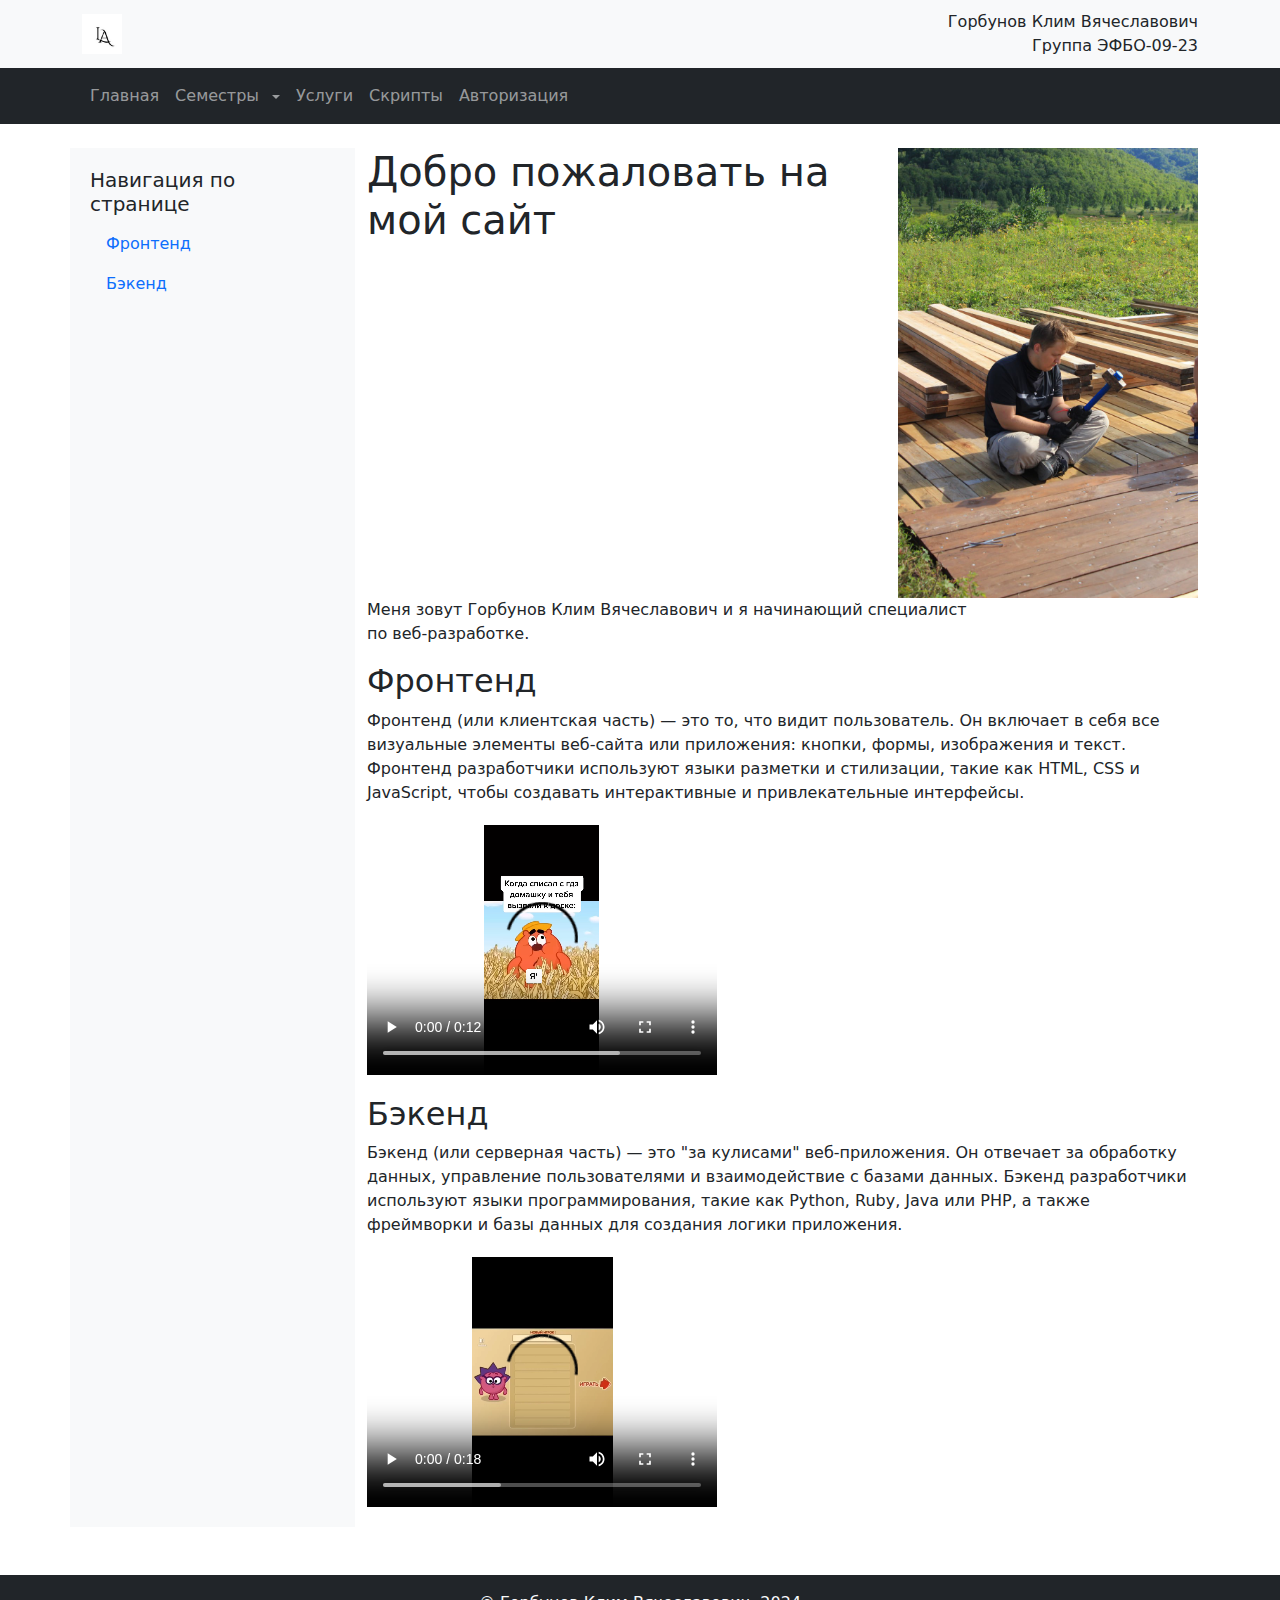
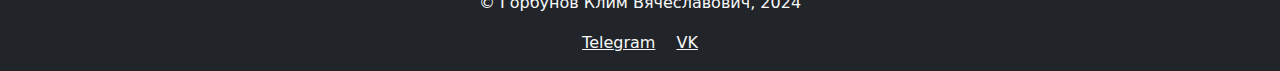
<file: index.html>
<!DOCTYPE html>
<html lang="ru">
<head>
    <meta charset="UTF-8">
    <meta name="viewport" content="width=device-width, initial-scale=1.0">
    <title>Веб-разработка</title>
    <link href="https://cdn.jsdelivr.net/npm/bootstrap@5.3.0/dist/css/bootstrap.min.css" rel="stylesheet">
    <link rel="stylesheet" href="https://cdn.jsdelivr.net/npm/bootstrap-icons@1.11.0/font/bootstrap-icons.css">
    <link rel="stylesheet" href="main.css">
</head>
<body>
    <!-- Верхняя часть с логотипом и информацией -->
    <div class="header-top">
        <div class="container">
            <div class="row align-items-center">
                <div class="col-md-6 logo-container">
                    <a href="/">
                        <img src="img/logo.png" alt="Логотип" class="logo">
                    </a>
                </div>
                <div class="col-md-6 student-info">
                    <div class="text-dark">
                        Горбунов Клим Вячеславович
                    </div>
                    <div class="student-info">
                        Группа ЭФБО-09-23
                    </div>
                </div>
            </div>
        </div>
    </div>

    <!-- Навигационная панель -->
    <nav class="navbar navbar-expand-lg navbar-dark bg-dark">
        <div class="container">
            <a class="navbar-brand d-lg-none" href="#">Меню</a>
            <button class="navbar-toggler" type="button" data-bs-toggle="collapse" data-bs-target="#navbarNav">
                <span class="navbar-toggler-icon"></span>
            </button>
            <div class="collapse navbar-collapse" id="navbarNav">
                <ul class="navbar-nav">
                    <li class="nav-item">
                        <a class="nav-link" href="index.html">Главная</a>
                    </li>
                    <li class="nav-item dropdown">
                        <a class="nav-link dropdown-toggle" href="#" role="button" data-bs-toggle="dropdown" aria-expanded="false">
                            Семестры
                        </a>
                        <ul class="dropdown-menu">
                            <li><a class="dropdown-item" href="semester1.html">Семестр 1</a></li>
                            <li><a class="dropdown-item" href="#">Семестр 2</a></li>
                        </ul>
                    </li>
                    <li class="nav-item">
                        <a class="nav-link" href="services.html">Услуги</a>
                    </li>
                    <li class="nav-item">
                        <a class="nav-link" href="programki.html">Скрипты</a>
                    </li>
                    <li class="nav-item">
                        <a class="nav-link" href="#">Авторизация</a>
                    </li>
                </ul>
            </div>
        </div>
    </nav>

    <div class="container mt-4">
        <div class="row">
            <!-- Боковая навигация -->
            <div class="col-md-3 sidebar">
                <h5>Навигация по странице</h5>
                <ul class="nav flex-column">
                    <li class="nav-item">
                        <a class="nav-link" href="#frontend">Фронтенд</a>
                    </li>
                    <li class="nav-item">
                        <a class="nav-link" href="#backend">Бэкенд</a>
                    </li>
                </ul>
            </div>

            <!-- Основной контент -->
            <div class="col-md-9">
                <div class="d-flex justify-content-between align-items-start">
                    <h1>Добро пожаловать на мой сайт</h1>
                    <img src="img/avatar.png" alt="Фото профиля" class="profile-image d-none d-md-block">
                </div>
                
                <p class="col-md-9">Меня зовут Горбунов Клим Вячеславович и я начинающий специалист по веб-разработке.</p>

                <section id="frontend">
                    <h2>Фронтенд</h2>
                    <p>Фронтенд (или клиентская часть) — это то, что видит пользователь. Он включает в себя все визуальные элементы веб-сайта или приложения: кнопки, формы, изображения и текст. Фронтенд разработчики используют языки разметки и стилизации, такие как HTML, CSS и JavaScript, чтобы создавать интерактивные и привлекательные интерфейсы.</p>
                    
                    <div class="video-container">
                        <video controls = "controls" onclick = "this.play()" width="350" height="250" <!--controls-->>
                            <source src="1.mp4" type="video/mp4">
                        </video>
                    </div>
                </section>

                <section id="backend">
                    <h2>Бэкенд</h2>
                    <p>Бэкенд (или серверная часть) — это "за кулисами" веб-приложения. Он отвечает за обработку данных, управление пользователями и взаимодействие с базами данных. Бэкенд разработчики используют языки программирования, такие как Python, Ruby, Java или PHP, а также фреймворки и базы данных для создания логики приложения.</p>
                    
                    <div class="video-container">
                        <video controls = "controls" onclick = "this.play()" width="350" height="250" <!--controls-->>
                            <source src="2.mp4" type="video/mp4">
                        </video>
                    </div>
                </section>
            </div>
        </div>
    </div>

    <!-- Подвал -->
    <footer class="bg-dark text-light mt-5 py-3">
        <div class="container text-center">
            <p>© Горбунов Клим Вячеславович, 2024</p>
            <div>
                <a href="https://t.me/klimgorbunov" class="text-light me-3">Telegram</a>
                <a href="https://vk.com/gorbunov_kl" class="text-light">VK</a>
            </div>
        </div>
    </footer>
    <button class="scroll-to-top" id="scrollToTop" title="Наверх">
        <i class="bi bi-arrow-up-short" style="font-size: 2rem;"></i>
    </button>

    <script>
    // Находим изображение профиля
    const profileImage = document.querySelector('.profile-image');

    // Обработчик события mouseover (увеличение размера)
    profileImage.addEventListener('mouseover', () => {
        profileImage.style.transform = 'scale(1.1)';
        profileImage.style.transition = 'transform 0.3s ease';
    });

    // Обработчик события mouseout (возвращение размера)
    profileImage.addEventListener('mouseout', () => {
        profileImage.style.transform = 'scale(1)';
    });

    // Обработчик события click (замена изображения)
    profileImage.addEventListener('click', () => {
        profileImage.src = 'img/favorite_teacher.jpg'; // Замените на путь к фотографии преподавателя
    });

    // Обработчик события dblclick (вызов alert)
    profileImage.addEventListener('dblclick', () => {
        alert('Не налегай, у меня не так много любимых преподавателей.');
    });
    
    // 1. Анимация для заголовка H1 при наведении
    const header = document.querySelector('h1');
    header.addEventListener('mouseover', () => {
        header.style.transform = 'scale(1.2)';
        header.style.transition = 'transform 0.3s ease';
    });

    header.addEventListener('mouseout', () => {
        header.style.transform = 'scale(1)';
    });

    // 2. Анимация изменения фона для параграфа при клике
    const paragraph = document.querySelector('p');
    paragraph.addEventListener('click', () => {
        paragraph.style.transition = 'background-color 0.5s ease';
        paragraph.style.backgroundColor = paragraph.style.backgroundColor === 'lightblue' ? 'white' : 'lightblue';
    });

    // Используем уже объявленную переменную profileImage
    profileImage.addEventListener('mouseover', () => {
        profileImage.style.transform = 'rotate(360deg)';
        profileImage.style.transition = 'transform 0.6s ease';
    });

    profileImage.addEventListener('mouseout', () => {
        profileImage.style.transform = 'rotate(0deg)';
    });

    </script>

    <script src="https://cdn.jsdelivr.net/npm/bootstrap@5.3.0/dist/js/bootstrap.bundle.min.js"></script>
    <script src="script.js"></script>
</body>
</html>
</file>
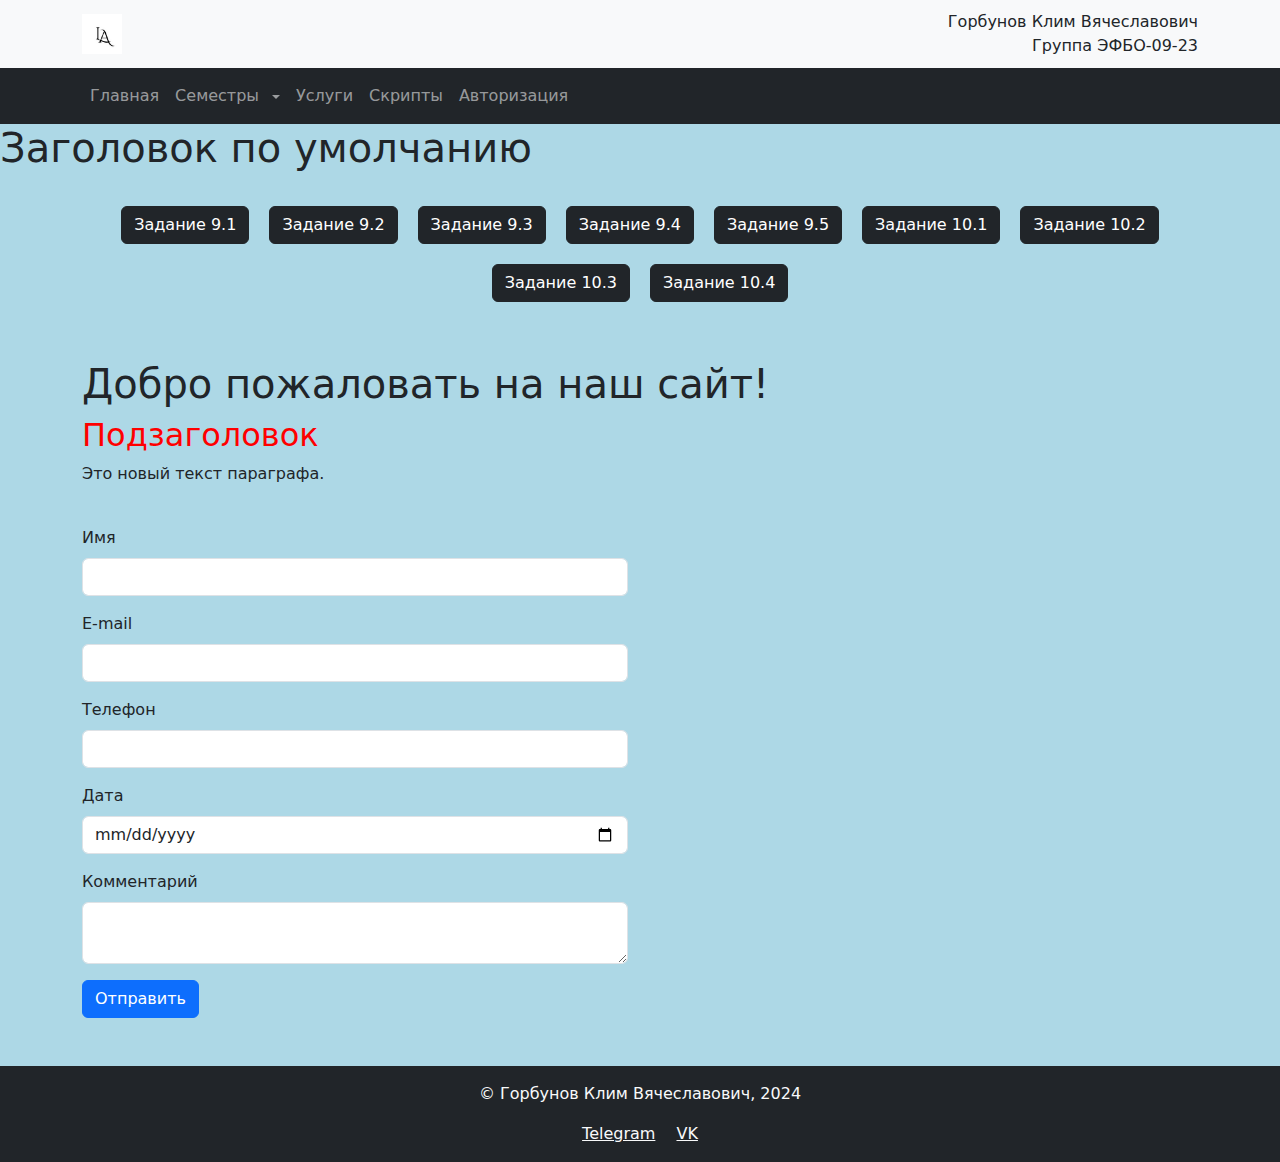
<file: programki.html>
<!DOCTYPE html>
<html lang="ru">
<head>
    <meta charset="UTF-8">
    <meta name="viewport" content="width=device-width, initial-scale=1.0">
    <title>Веб-разработка</title>
    <link href="https://cdn.jsdelivr.net/npm/bootstrap@5.3.0/dist/css/bootstrap.min.css" rel="stylesheet">
    <link rel="stylesheet" href="https://cdn.jsdelivr.net/npm/bootstrap-icons@1.11.0/font/bootstrap-icons.css">
    <link rel="stylesheet" href="main.css">
    <script src="script12.js" defer></script>
</head>
<body>
    <!-- Верхняя часть с логотипом и информацией -->
    <div class="header-top">
        <div class="container">
            <div class="row align-items-center">
                <div class="col-md-6 logo-container">
                    <a href="/">
                        <img src="img/logo.png" alt="Логотип" class="logo">
                    </a>
                </div>
                <div class="col-md-6 student-info">
                    <div class="text-dark">
                        Горбунов Клим Вячеславович
                    </div>
                    <div class="student-info">
                        Группа ЭФБО-09-23
                    </div>
                </div>
            </div>
        </div>
    </div>

    <!-- Навигационная панель -->
    <nav class="navbar navbar-expand-lg navbar-dark bg-dark">
        <div class="container">
            <a class="navbar-brand d-lg-none" href="#">Меню</a>
            <button class="navbar-toggler" type="button" data-bs-toggle="collapse" data-bs-target="#navbarNav">
                <span class="navbar-toggler-icon"></span>
            </button>
            <div class="collapse navbar-collapse" id="navbarNav">
                <ul class="navbar-nav">
                    <li class="nav-item">
                        <a class="nav-link" href="index.html">Главная</a>
                    </li>
                    <li class="nav-item dropdown">
                        <a class="nav-link dropdown-toggle" href="#" role="button" data-bs-toggle="dropdown" aria-expanded="false">
                            Семестры
                        </a>
                        <ul class="dropdown-menu">
                            <li><a class="dropdown-item" href="semester1.html">Семестр 1</a></li>
                            <li><a class="dropdown-item" href="#">Семестр 2</a></li>
                        </ul>
                    </li>
                    <li class="nav-item">
                        <a class="nav-link" href="services.html">Услуги</a>
                    </li>
                    <li class="nav-item">
                        <a class="nav-link" href="programki.html">Скрипты</a>
                    </li>
                    <li class="nav-item">
                        <a class="nav-link" href="#">Авторизация</a>
                    </li>
                </ul>
            </div>
        </div>
    </nav>

    <!-- Основной контент -->
    <h1>Заголовок по умолчанию</h1>

    <div class="content">
        <p>Какой-то контент</p>
    </div>

    <div class="container mt-4">
        <div class="container-botton">
            <div class = 'botton-zadanie'>
                <button class="btn btn-dark" onclick="greeting()">Задание 9.1</button>
            </div>
            <div class = 'botton-zadanie'>
                <button class="btn btn-dark" onclick="checkAge()">Задание 9.2</button>
            </div>
            <div class = 'botton-zadanie'>
                <button class="btn btn-dark" onclick="guessNumber()">Задание 9.3</button>
            </div>
            <div class = 'botton-zadanie'>
                <button class="btn btn-dark" onclick="checkPassword()">Задание 9.4</button>
            </div>
            <div class = 'botton-zadanie'>
                <button class="btn btn-dark" onclick="calculator()">Задание 9.5</button>
            </div>
            <div class = 'botton-zadanie'>
                <button class="btn btn-dark" onclick="checkAge2()">Задание 10.1</button>
            </div>
            <div class = 'botton-zadanie'>
                <button class="btn btn-dark" onclick="numbersOutput()">Задание 10.2</button>
            </div>
            <div class = 'botton-zadanie'>
                <button class="btn btn-dark" onclick="workWithArrays()">Задание 10.3</button>
            </div>
            <div class = 'botton-zadanie'>
                <button class="btn btn-dark" onclick="filterArrayByLetter()">Задание 10.4</button>
            </div>
        </div>
    </div>

    <div class="container mt-5">
        <!-- Часть 1: DOM Manipulation -->
        <div class="row mb-4">
            <div class="col">
                <h1 id="mainHeading"></h1>
                <h2 id="secondHeading">Подзаголовок</h2>
                <p id="firstParagraph">Исходный текст параграфа.</p>
                <iframe id="hiddenVideo" width="560" height="315" src="https://www.youtube.com/embed/dQw4w9WgXcQ" title="YouTube video"></iframe>
            </div>
        </div>

        <!-- Часть 2 и 3: Форма с обработкой данных -->
        <div class="row">
            <div class="col-md-6">
                <form id="dataForm">
                    <div class="mb-3">
                        <label for="name" class="form-label">Имя</label>
                        <input type="text" class="form-control" id="name" name="name" required>
                    </div>
                    <div class="mb-3">
                        <label for="email" class="form-label">E-mail</label>
                        <input type="email" class="form-control" id="email" name="email" required>
                    </div>
                    <div class="mb-3">
                        <label for="phone" class="form-label">Телефон</label>
                        <input type="tel" class="form-control" id="phone" name="phone" required>
                    </div>
                    <div class="mb-3">
                        <label for="date" class="form-label">Дата</label>
                        <input type="date" class="form-control" id="date" name="date">
                    </div>
                    <div class="mb-3">
                        <label for="comment" class="form-label">Комментарий</label>
                        <textarea class="form-control" id="comment" name="comment" required></textarea>
                    </div>
                    <button type="submit" class="btn btn-primary">Отправить</button>
                </form>
            </div>
        </div>
    </div>

    <div id="notificationModal" class="modal2">
        <div class="modal-content2">
          <p id="modalText">Форма отправлена!</p>
        </div>
      </div>
      

    <!-- Подвал -->
    <footer class="bg-dark text-light mt-5 py-3">
        <div class="container text-center">
            <p>© Горбунов Клим Вячеславович, 2024</p>
            <div>
                <a href="https://t.me/klimgorbunov" class="text-light me-3">Telegram</a>
                <a href="https://vk.com/gorbunov_kl" class="text-light">VK</a>
            </div>
        </div>
    </footer>
    <button class="scroll-to-top" id="scrollToTop" title="Наверх">
        <i class="bi bi-arrow-up-short" style="font-size: 2rem;"></i>
    </button>
<script>
    document.addEventListener('DOMContentLoaded', function () {
  const form = document.getElementById('dataForm');
  const modal = document.getElementById('notificationModal');

  form.addEventListener('submit', function (e) {
    e.preventDefault(); // Останавливаем стандартное действие формы
    showNotification();
  });

  function showNotification() {
    modal.style.display = 'flex'; // Показываем модальное окно
    setTimeout(() => {
      modal.style.display = 'none'; // Скрываем модальное окно через 3 секунды
    }, 1500);
  }
});
</script> 

    <script src="https://cdn.jsdelivr.net/npm/bootstrap@5.3.0/dist/js/bootstrap.bundle.min.js"></script>
    <script src="zadania.js"></script>
</body>
</html>
</file>
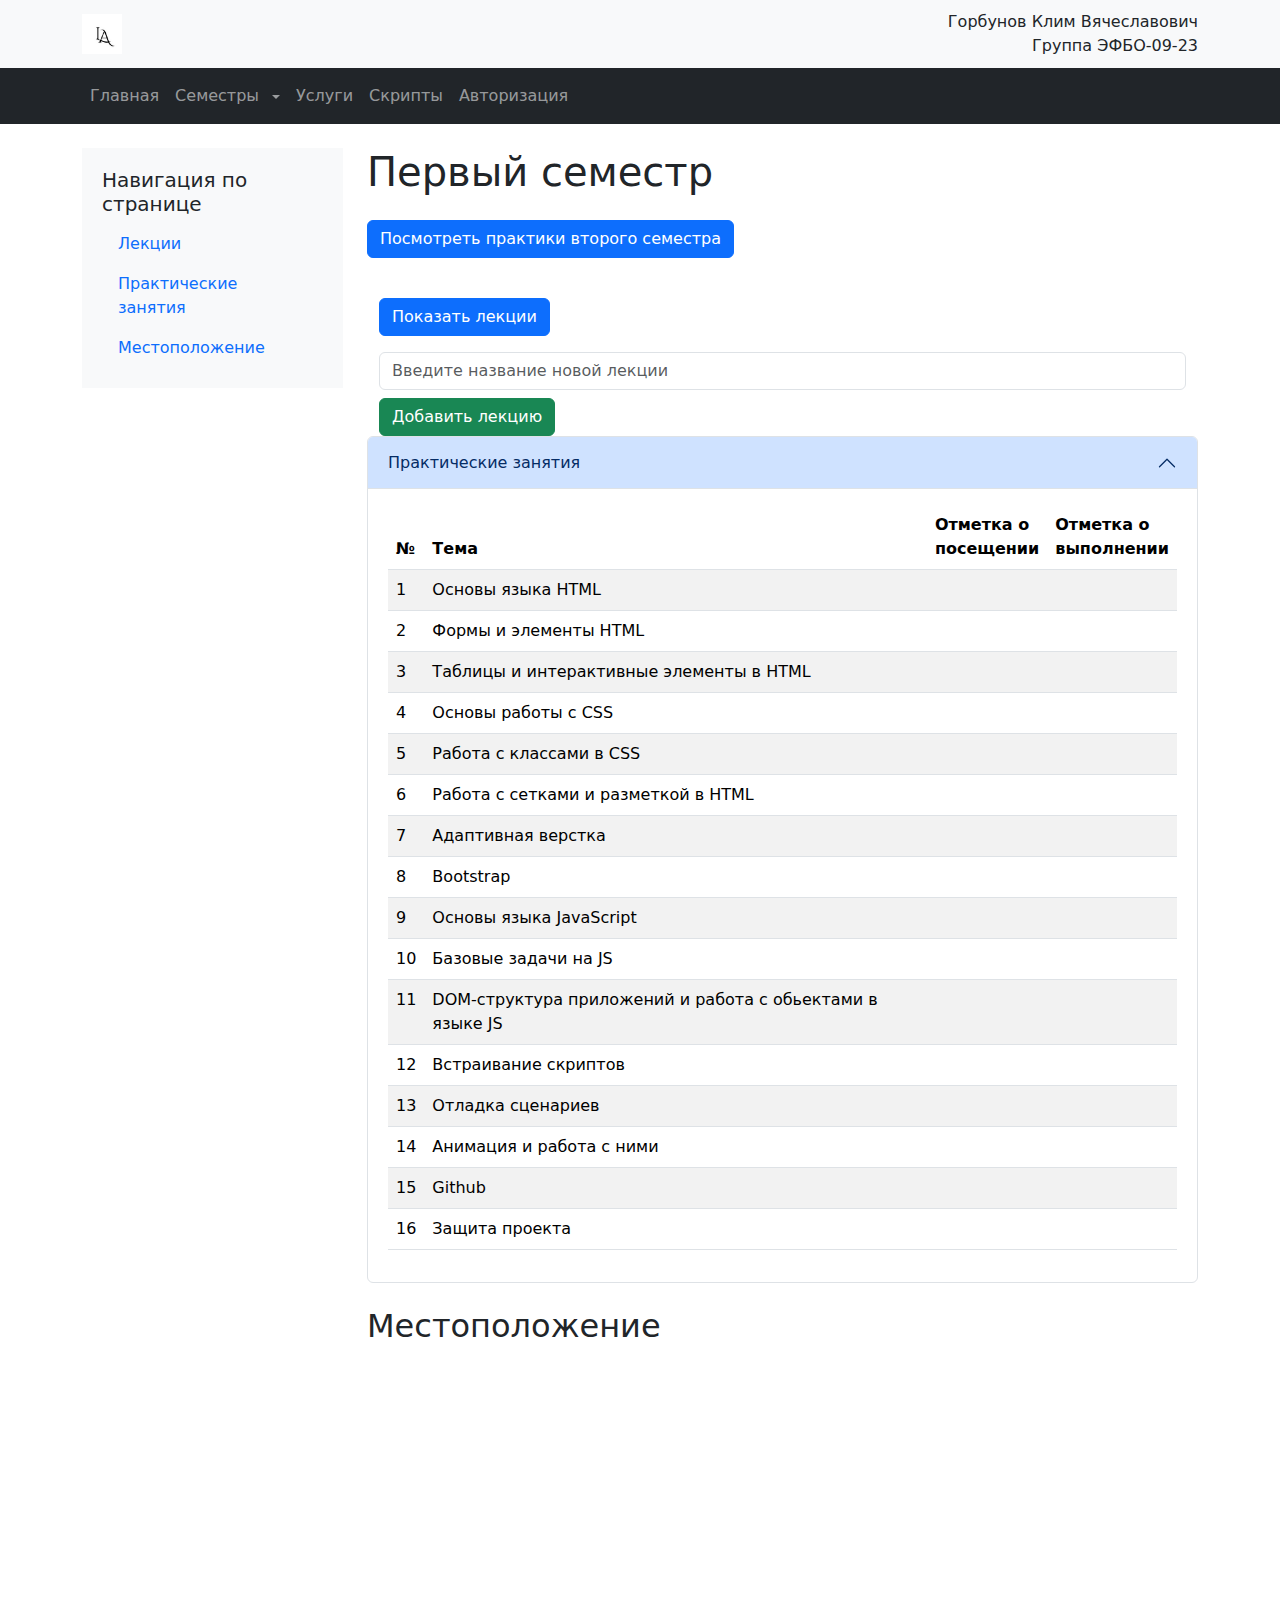
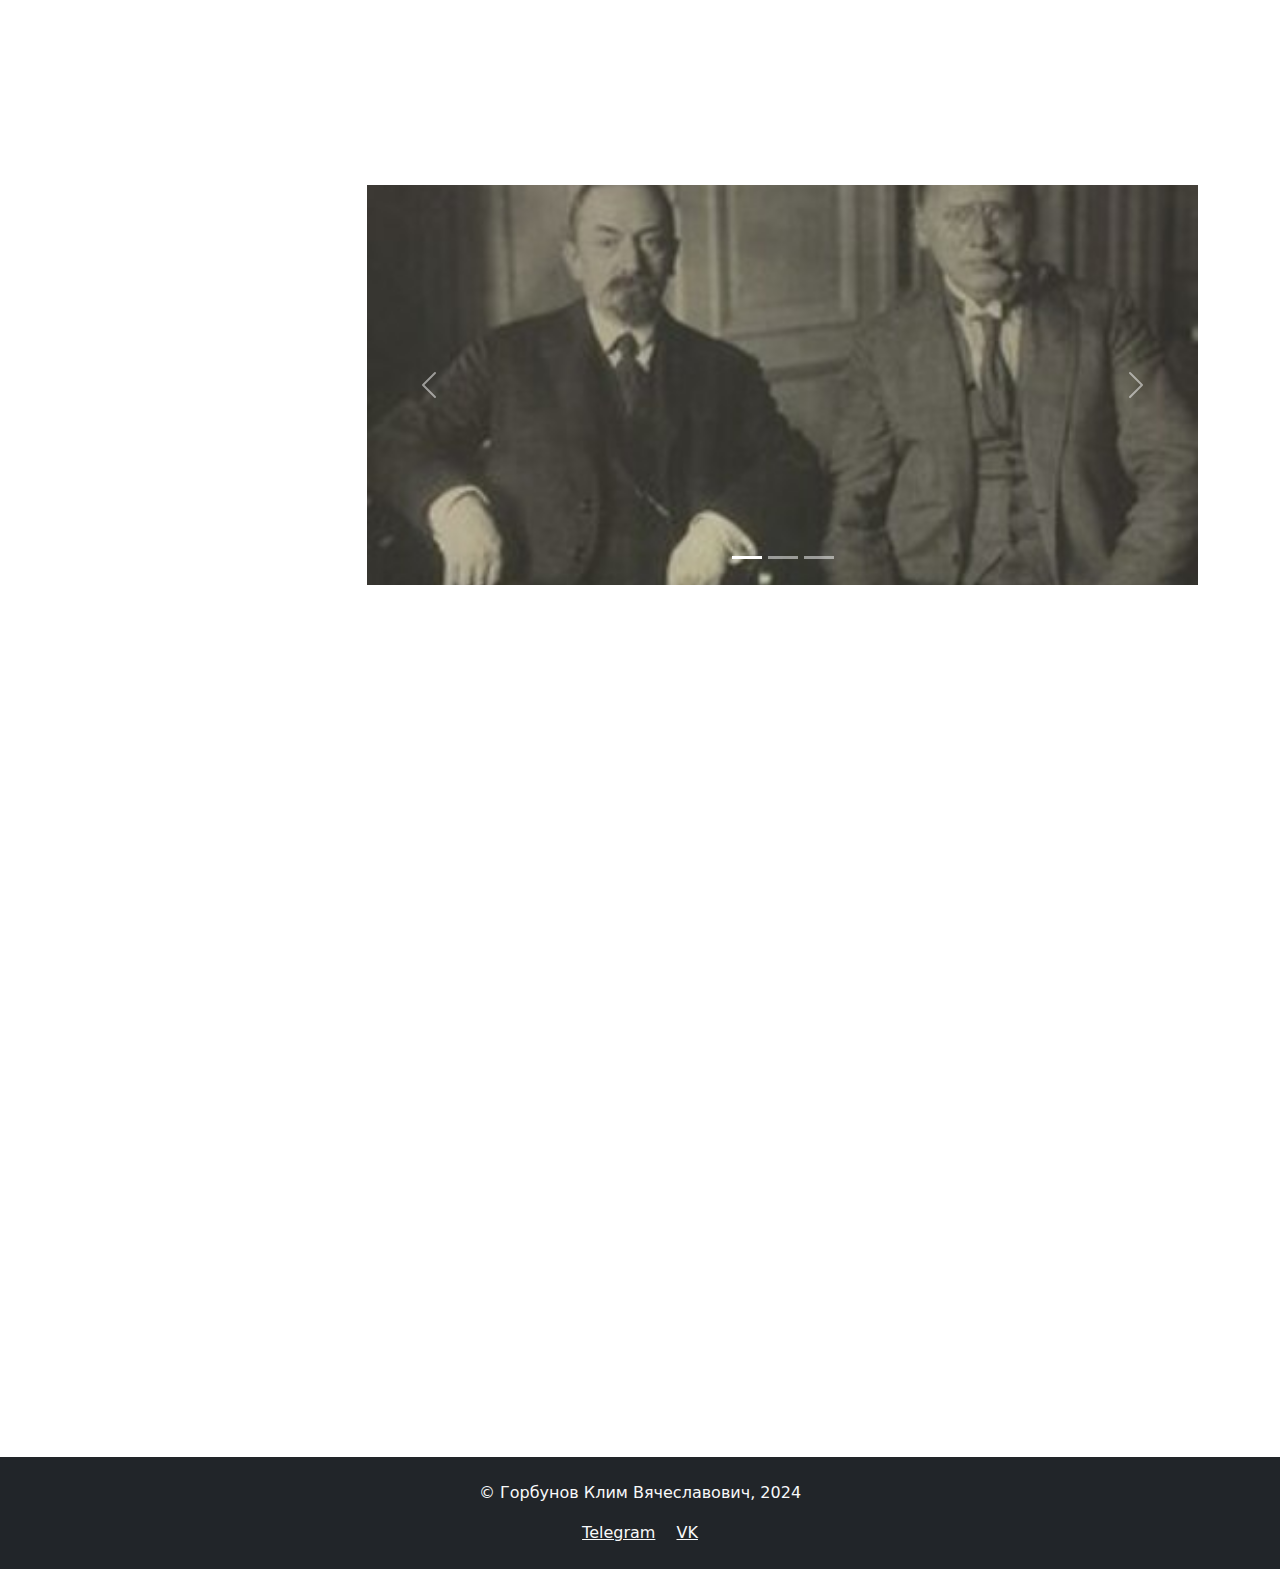
<file: semester1.html>
<!DOCTYPE html>
<html lang="ru">
<head>
    <meta charset="UTF-8">
    <meta name="viewport" content="width=device-width, initial-scale=1.0">
    <title>Первый семестр - Обучение</title>
    <link href="https://cdn.jsdelivr.net/npm/bootstrap@5.3.2/dist/css/bootstrap.min.css" rel="stylesheet">
    <link rel="stylesheet" href="https://cdn.jsdelivr.net/npm/bootstrap-icons@1.11.0/font/bootstrap-icons.css">
    <link rel="stylesheet" href="main.css">
</head>
<body>
    <!-- Шапка -->
    <header class="header-top">
        <div class="container">
            <div class="row align-items-center">
                <div class="col-md-6 logo-container">
                    <a href="/"><img src="img/logo.png" alt="Логотип" class="logo"></a>
                </div>
                <div class="col-md-6 student-info">
                    <div class="text-dark">Горбунов Клим Вячеславович</div>
                    <div>Группа ЭФБО-09-23</div>
                </div>
            </div>
        </div>
    </header>

    <!-- Навигация -->
    <nav class="navbar navbar-expand-lg navbar-dark bg-dark">
        <div class="container">
            <button class="navbar-toggler" type="button" data-bs-toggle="collapse" data-bs-target="#navbarNav">
                <span class="navbar-toggler-icon"></span>
            </button>
            <div class="collapse navbar-collapse" id="navbarNav">
                <ul class="navbar-nav">
                    <li class="nav-item">
                        <a class="nav-link" href="index.html">Главная</a>
                    </li>
                    <li class="nav-item dropdown">
                        <a class="nav-link dropdown-toggle" href="#" role="button" data-bs-toggle="dropdown">
                            Семестры
                        </a>
                        <ul class="dropdown-menu">
                            <li><a class="dropdown-item" href="semester1.html">Семестр 1</a></li>
                            <li><a class="dropdown-item" href="#">Семестр 2</a></li>
                        </ul>
                    </li>
                    <li class="nav-item">
                        <a class="nav-link" href="services.html">Услуги</a>
                    </li>
                    <li class="nav-item">
                        <a class="nav-link" href="programki.html">Скрипты</a>
                    </li>
                    <li class="nav-item">
                        <a class="nav-link" href="#">Авторизация</a>
                    </li>
                </ul>
            </div>
        </div>
    </nav>

    <!-- Основной контент -->
    <div class="container mt-4">
        <div class="row">
            <!-- Боковая навигация -->
            <div class="col-md-3 mb-4">
                <div class="sidebar">
                    <h5>Навигация по странице</h5>
                    <nav class="nav flex-column">
                        <a class="nav-link" href="#lectures">Лекции</a>
                        <a class="nav-link" href="#practice">Практические занятия</a>
                        <a class="nav-link" href="#location">Местоположение</a>
                    </nav>
                </div>
            </div>

            <!-- Основной контент -->
            <div class="col-md-9">
                <h1 id="main-header">Первый семестр</h1>
                <button id="semester2-btn" class="btn btn-primary mt-3">Посмотреть практики второго семестра</button>
              
                <!-- Аккордеон с лекциями -->
                <div class="container mt-4">
                    <!-- Кнопка для показа лекций -->
                    <button id="showLecturesBtn" class="btn btn-primary mt-3">Показать лекции</button>
                  
                    <!-- Поле ввода и кнопка для добавления новой лекции -->
                    <div class="form-group mt-3">
                      <input type="text" class="form-control" id="newLecture" placeholder="Введите название новой лекции">
                      <button id="addLectureBtn" class="btn btn-success mt-2">Добавить лекцию</button>
                    </div>
                  
                    <!-- Контейнер для таблицы лекций -->
                    <div id="lecturesContainer" style="display: none; opacity: 0; transition: opacity 0.5s ease;">
                      <div class="accordion mb-4" id="lecturesAccordion">
                        <div class="accordion-item">
                          <h2 class="accordion-header">
                            <button class="accordion-button" type="button" data-bs-toggle="collapse" data-bs-target="#collapseLectures">
                              Лекции
                            </button>
                          </h2>
                          <div id="collapseLectures" class="accordion-collapse collapse">
                            <div class="accordion-body">
                              <div class="table-responsive">
                                <table class="table table-striped" id="lecturesTable">
                                  <thead>
                                    <tr>
                                      <th>№</th>
                                      <th>Тема</th>
                                      <th>Отметка о посещении</th>
                                    </tr>
                                  </thead>
                                  <tbody>
                                    <tr><td>1</td><td>Основы языка HTML</td><td class="attendance"></td></tr>
                                    <tr><td>2</td><td>Углубленное изучение HTML</td><td class="attendance"></td></tr>
                                    <tr><td>3</td><td>Основы работы в CSS</td><td class="attendance"></td></tr>
                                    <tr><td>4</td><td>Адаптивная верстка с Flexbox и Grid Layout</td><td class="attendance"></td></tr>
                                    <tr><td>5</td><td>Bootstrap — работа с фреймворком</td><td class="attendance"></td></tr>
                                    <tr><td>6</td><td>Основы языка JavaScript</td><td class="attendance"></td></tr>
                                    <tr><td>7</td><td>Работа с DOM и событиями в JavaScript</td><td class="attendance"></td></tr>
                                    <tr><td>8</td><td>Введение в GitHub и GitHub Pages</td><td class="attendance"></td>
                                  </tbody>
                                </table>
                              </div>
                            </div>
                          </div>
                        </div>
                      </div>
                    </div>
                  </div>
                  
              
                  

                <!-- Аккордеон с практическими занятиями -->
                <div class="accordion mb-4" id="practiceAccordion">
                    <div class="accordion-item">
                        <h2 class="accordion-header">
                            <button class="accordion-button" type="button" data-bs-toggle="collapse" data-bs-target="#collapsePractice">
                                Практические занятия
                            </button>
                        </h2>
                        <div id="collapsePractice" class="accordion-collapse collapse show" data-bs-parent="#practiceAccordion">
                            <div class="accordion-body">
                                <div class="table-responsive">
                                    <table class="table table-striped">
                                        <thead>
                                            <tr>
                                                <th>№</th>
                                                <th>Тема</th>
                                                <th>Отметка о посещении</th>
                                                <th>Отметка о выполнении</th>
                                            </tr>
                                        </thead>
                                        <tbody>
                                            <tr>
                                                <td>1</td>
                                                <td>Основы языка HTML</td>
                                                <td class="attendance"></td>
                                                <td class="completion"></td>
                                            </tr>
                                            <tr>
                                                <td>2</td>
                                                <td>Формы и элементы HTML</td>
                                                <td class="attendance"></td>
                                                <td class="completion"></td>
                                            </tr>
                                            <tr>
                                                <td>3</td>
                                                <td>Таблицы и интерактивные элементы в HTML</td>
                                                <td class="attendance"></td>
                                                <td class="completion"></td>
                                            </tr>
                                            <tr>
                                                <td>4</td>
                                                <td>Основы работы с CSS</td>
                                                <td class="attendance"></td>
                                                <td class="completion"></td>
                                            </tr>
                                            <tr>
                                                <td>5</td>
                                                <td>Работа с классами в CSS</td>
                                                <td class="attendance"></td>
                                                <td class="completion"></td>
                                            </tr>
                                            <tr>
                                                <td>6</td>
                                                <td>Работа с сетками и разметкой в HTML</td>
                                                <td class="attendance"></td>
                                                <td class="completion"></td>
                                            </tr>
                                            <tr>
                                                <td>7</td>
                                                <td>Адаптивная верстка</td>
                                                <td class="attendance"></td>
                                                <td class="completion"></td>
                                            </tr>
                                            <tr>
                                                <td>8</td>
                                                <td>Bootstrap</td>
                                                <td class="attendance"></td>
                                                <td class="completion"></td>
                                            </tr>
                                            <tr>
                                                <td>9</td>
                                                <td>Основы языка JavaScript</td>
                                                <td class="attendance"></td>
                                                <td class="completion"></td>
                                            </tr>
                                            <tr>
                                                <td>10</td>
                                                <td>Базовые задачи на JS</td>
                                                <td class="attendance"></td>
                                                <td class="completion"></td>
                                            </tr>
                                            <tr>
                                                <td>11</td>
                                                <td>DOM-структура приложений и работа с обьектами в языке JS</td>
                                                <td class="attendance"></td>
                                                <td class="completion"></td>
                                            </tr>
                                            <tr>
                                                <td>12</td>
                                                <td>Встраивание скриптов</td>
                                                <td class="attendance"></td>
                                                <td class="completion"></td>
                                            </tr>
                                            <tr>
                                                <td>13</td>
                                                <td>Отладка сценариев</td>
                                                <td class="attendance"></td>
                                                <td class="completion"></td>
                                            </tr>
                                            <tr>
                                                <td>14</td>
                                                <td>Анимация и работа с ними</td>
                                                <td class="attendance"></td>
                                                <td class="completion"></td>
                                            </tr>
                                            <tr>
                                                <td>15</td>
                                                <td>Github</td>
                                                <td class="attendance"></td>
                                                <td class="completion"></td>
                                            </tr>
                                            <tr>
                                                <td>16</td>
                                                <td>Защита проекта</td>
                                                <td class="attendance"></td>
                                                <td class="completion"></td>
                                            </tr>
                                        </tbody>
                                    </table>
                                </div>
                            </div>
                        </div>
                    </div>
                </div>

                <!-- Карта -->
                <h2 id="location" class="mb-3">Местоположение</h2>
                <div class="map-container mb-4">
                    <div id="map" style="width: 100%; height: 400px;"></div>
                </div>

                <!-- Карусель -->
                <div id="imageCarousel" class="carousel slide mb-4" data-bs-ride="carousel">
                    <div class="carousel-indicators">
                        <button type="button" data-bs-target="#imageCarousel" data-bs-slide-to="0" class="active"></button>
                        <button type="button" data-bs-target="#imageCarousel" data-bs-slide-to="1"></button>
                        <button type="button" data-bs-target="#imageCarousel" data-bs-slide-to="2"></button>
                    </div>
                    <div class="carousel-inner">
                        <div class="carousel-item active">
                            <img src="img/photo_2024-03-27_07-45-14.jpg" class="d-block w-100" alt="Слайд 1">
                        </div>
                        <div class="carousel-item">
                            <img src="img/photo_2024-03-27_07-55-17.jpg" class="d-block w-100" alt="Слайд 2">
                        </div>
                        <div class="carousel-item">
                            <img src="img/photo_2024-03-27_07-58-07.jpg" class="d-block w-100" alt="Слайд 3">
                        </div>
                    </div>
                    <button class="carousel-control-prev" type="button" data-bs-target="#imageCarousel" data-bs-slide="prev">
                        <span class="carousel-control-prev-icon"></span>
                    </button>
                    <button class="carousel-control-next" type="button" data-bs-target="#imageCarousel" data-bs-slide="next">
                        <span class="carousel-control-next-icon"></span>
                    </button>
                </div>

                <!-- Встроенный PDF -->
                <div class="pdf-container">
                    <iframe src="program.pdf" width="100%" height="800" class="border-0"></iframe>
                </div>
            </div>
        </div>
    </div>
    <script src="https://api-maps.yandex.ru/2.1/?apikey=ВАШ_API_КЛЮЧ&lang=ru_RU" type="text/javascript"></script>
    <script>
        // Инициализация Яндекс карты
        if (typeof ymaps !== 'undefined') {
            ymaps.ready(init);
            function init(){
                var myMap = new ymaps.Map("map", {
                    center: [55.669986, 37.480409], 
                    zoom: 15
                });
        
                var myPlacemark = new ymaps.Placemark([55.669986, 37.480409], {
                    hintContent: 'РТУ МИРЭА',
                    balloonContent: 'РТУ МИРЭА, проспект Вернадского, д. 78'
                });
        
                myMap.geoObjects.add(myPlacemark);
            }
        }

        // Обработка таблиц посещаемости
        const tables = document.querySelectorAll('table');
    
        tables.forEach(table => {
            table.addEventListener('click', function(e) {
                if (e.target.classList.contains('attendance') || e.target.classList.contains('completion')) {
                    e.target.textContent = e.target.textContent === '✓' ? '' : '✓';
                }
            });
        });
    </script>
    <script>
        // Обработчик для клика на H1
        document.getElementById('main-header').addEventListener('click', function() {
            alert('Вы кликнули на заголовок - так держать!');
        });
    
    
        // Находим таблицу и кнопку
        const tableBody = document.querySelector('#collapsePractice tbody');
        const semesterButton = document.getElementById('semester2-btn');
    
        // Данные первого семестра
        const semester1Data = `
            <tr><td>1</td><td>Основы языка HTML</td><td class="attendance"></td><td class="completion"></td></tr>
            <tr><td>2</td><td>Формы и элементы HTML</td><td class="attendance"></td><td class="completion"></td></tr>
            <tr><td>3</td><td>Таблицы и интерактивные элементы в HTML</td><td class="attendance"></td><td class="completion"></td></tr>
            <tr><td>4</td><td>Основы работы с CSS</td><td class="attendance"></td><td class="completion"></td></tr>
            <tr><td>5</td><td>Работа с классами в CSS</td><td class="attendance"></td><td class="completion"></td></tr>
            <tr><td>6</td><td>Работа с сетками и разметкой в HTML</td><td class="attendance"></td><td class="completion"></td></tr>
            <tr><td>7</td><td>Адаптивная верстка</td><td class="attendance"></td><td class="completion"></td></tr>
            <tr><td>8</td><td>Bootstrap</td><td class="attendance"></td><td class="completion"></td></tr>
            <tr><td>9</td><td>Основы языка JavaScript</td><td class="attendance"></td><td class="completion"></td></tr>
            <tr><td>10</td><td>Базовые задачи на JS</td><td class="attendance"></td><td class="completion"></td></tr>
            <tr><td>11</td><td>DOM-структура приложений и работа с объектами в языке JS</td><td class="attendance"></td><td class="completion"></td></tr>
            <tr><td>12</td><td>Встраивание скриптов</td><td class="attendance"></td><td class="completion"></td></tr>
            <tr><td>13</td><td>Отладка сценариев</td><td class="attendance"></td><td class="completion"></td></tr>
            <tr><td>14</td><td>Анимация и работа с ними</td><td class="attendance"></td><td class="completion"></td></tr>
            <tr><td>15</td><td>Github</td><td class="attendance"></td><td class="completion"></td></tr>
            <tr><td>16</td><td>Защита проекта</td><td class="attendance"></td><td class="completion"></td></tr>
        `;
    
        // Данные второго семестра
        const semester2Data = `
            <tr><td>1</td><td>Базовое бэкенд-приложение</td><td class="attendance"></td><td class="completion"></td></tr>
            <tr><td>2</td><td>HTTP-запросы</td><td class="attendance"></td><td class="completion"></td></tr>
            <tr><td>3</td><td>JSON и работа с ним</td><td class="attendance"></td><td class="completion"></td></tr>
            <tr><td>4</td><td>HTTP-ответы</td><td class="attendance"></td><td class="completion"></td></tr>
            <tr><td>5</td><td>Проектирование API</td><td class="attendance"></td><td class="completion"></td></tr>
            <tr><td>6</td><td>Роутинг и его настройка</td><td class="attendance"></td><td class="completion"></td></tr>
            <tr><td>7</td><td>NoSQL базы данных</td><td class="attendance"></td><td class="completion"></td></tr>
            <tr><td>8</td><td>Обеспечение авторизации и доступа пользователей</td><td class="attendance"></td><td class="completion"></td></tr>
            <tr><td>9</td><td>Работа сторонних сервисов уведомления и авторизации</td><td class="attendance"></td><td class="completion"></td></tr>
            <tr><td>10</td><td>Основы ReactJS</td><td class="attendance"></td><td class="completion"></td></tr>
            <tr><td>11</td><td>Работа с компонентами динамической DOM</td><td class="attendance"></td><td class="completion"></td></tr>
            <tr><td>12</td><td>Использование хуков в React</td><td class="attendance"></td><td class="completion"></td></tr>
            <tr><td>14</td><td>Основы микросервисной архитектуры</td><td class="attendance"></td><td class="completion"></td></tr>
            <tr><td>15</td><td>Разработка классических модулей веб-приложений</td><td class="attendance"></td><td class="completion"></td></tr>
            <tr><td>16</td><td>Разработка классических модулей веб-приложений</td><td class="attendance"></td><td class="completion"></td></tr>
        `;
    
        let isSemester2 = false; // Флаг состояния
    
        // Обработчик переключения
        semesterButton.addEventListener('click', function() {
            if (isSemester2) {
                // Вернуться к первому семестру
                tableBody.innerHTML = semester1Data;
                semesterButton.textContent = 'Посмотреть практики второго семестра';
            } else {
                // Показать второй семестр
                tableBody.innerHTML = semester2Data;
                semesterButton.textContent = 'Вернуться к практикам первого семестра';
            }
            isSemester2 = !isSemester2; // Переключить состояние
        });
        document.addEventListener('DOMContentLoaded', () => {
  const showLecturesBtn = document.getElementById('showLecturesBtn');
  const lecturesContainer = document.getElementById('lecturesContainer');

  let isVisible = false; // Состояние видимости таблицы

  showLecturesBtn.addEventListener('click', () => {
    if (!isVisible) {
      // Показать таблицу с анимацией
      lecturesContainer.style.display = 'block';
      requestAnimationFrame(() => {
        lecturesContainer.style.opacity = '1';
      });
    } else {
      // Скрыть таблицу с анимацией
      lecturesContainer.style.opacity = '0';
      setTimeout(() => {
        lecturesContainer.style.display = 'none';
      }, 500);
    }
    isVisible = !isVisible;
  });
});

document.addEventListener('DOMContentLoaded', function () {
  const addLectureBtn = document.getElementById('addLectureBtn');
  const newLectureInput = document.getElementById('newLecture');
  const lecturesTableBody = document.querySelector('#lecturesTable tbody');
  const showLecturesBtn = document.getElementById('showLecturesBtn');
  const lecturesContainer = document.getElementById('lecturesContainer');

  let lectureCount = 9; // Счетчик для динамического нумерования лекций

  // Обработчик для кнопки "Добавить лекцию"
  addLectureBtn.addEventListener('click', function () {
    const lectureText = newLectureInput.value.trim();
    if (lectureText) {
      const newRow = document.createElement('tr');
      newRow.innerHTML = `
        <td>${lectureCount}</td>
        <td>${lectureText}</td>
        <td class="attendance"></td>
      `;
      lecturesTableBody.appendChild(newRow);

      // Очищаем поле ввода
      newLectureInput.value = '';
      lectureCount++; // Увеличиваем счетчик
    } else {
      alert('Пожалуйста, введите название лекции!');
    }
  });
});
document.addEventListener('DOMContentLoaded', function () {
  const showLecturesBtn = document.getElementById('showLecturesBtn');
  const lecturesContainer = document.getElementById('lecturesContainer');
  const lecturesTableRows = document.querySelectorAll('#lecturesTable tbody tr');

  let isLecturesVisible = false;

  // Анимация появления таблицы
  function animateTableRows() {
    const observerOptions = {
      root: null,
      rootMargin: '0px',
      threshold: 0.1
    };

    const observer = new IntersectionObserver((entries) => {
      entries.forEach(entry => {
        if (entry.isIntersecting) {
          entry.target.style.transition = `opacity 0.5s ease ${Array.from(lecturesTableRows).indexOf(entry.target) * 100}ms`;
          entry.target.style.opacity = '1';
        } else {
          entry.target.style.transition = `opacity 0.5s ease`;
          entry.target.style.opacity = '0';
        }
      });
    }, observerOptions);

    lecturesTableRows.forEach(row => {
      row.style.opacity = '0';
      observer.observe(row);
    });
  }

  // Показ таблицы и запуск анимации
  showLecturesBtn.addEventListener('click', () => {
    if (!isLecturesVisible) {
      lecturesContainer.style.display = 'flex';
      requestAnimationFrame(() => {
        lecturesContainer.style.opacity = '1';
        animateTableRows();
      });
    } else {
      lecturesContainer.style.opacity = '0';
      setTimeout(() => {
        lecturesContainer.style.display = 'none';
      }, 500);
    }
    isLecturesVisible = !isLecturesVisible;
  });
});

    </script>

    <!-- Подвал -->
    <footer class="bg-dark text-light py-4 mt-5">
        <div class="container text-center">
            <p>© Горбунов Клим Вячеславович, 2024</p>
            <div>
                <a href="https://t.me/klimgorbunov" class="text-light me-3">Telegram</a>
                <a href="https://vk.com/gorbunov_kl" class="text-light">VK</a>
            </div>
        </div>
    </footer>
    <button class="scroll-to-top" id="scrollToTop" title="Наверх">
        <i class="bi bi-arrow-up-short" style="font-size: 2rem;"></i>
    </button>

    <script src="https://cdn.jsdelivr.net/npm/bootstrap@5.3.2/dist/js/bootstrap.bundle.min.js"></script>
    <script src="script.js"></script>
</body>
</html>
</file>
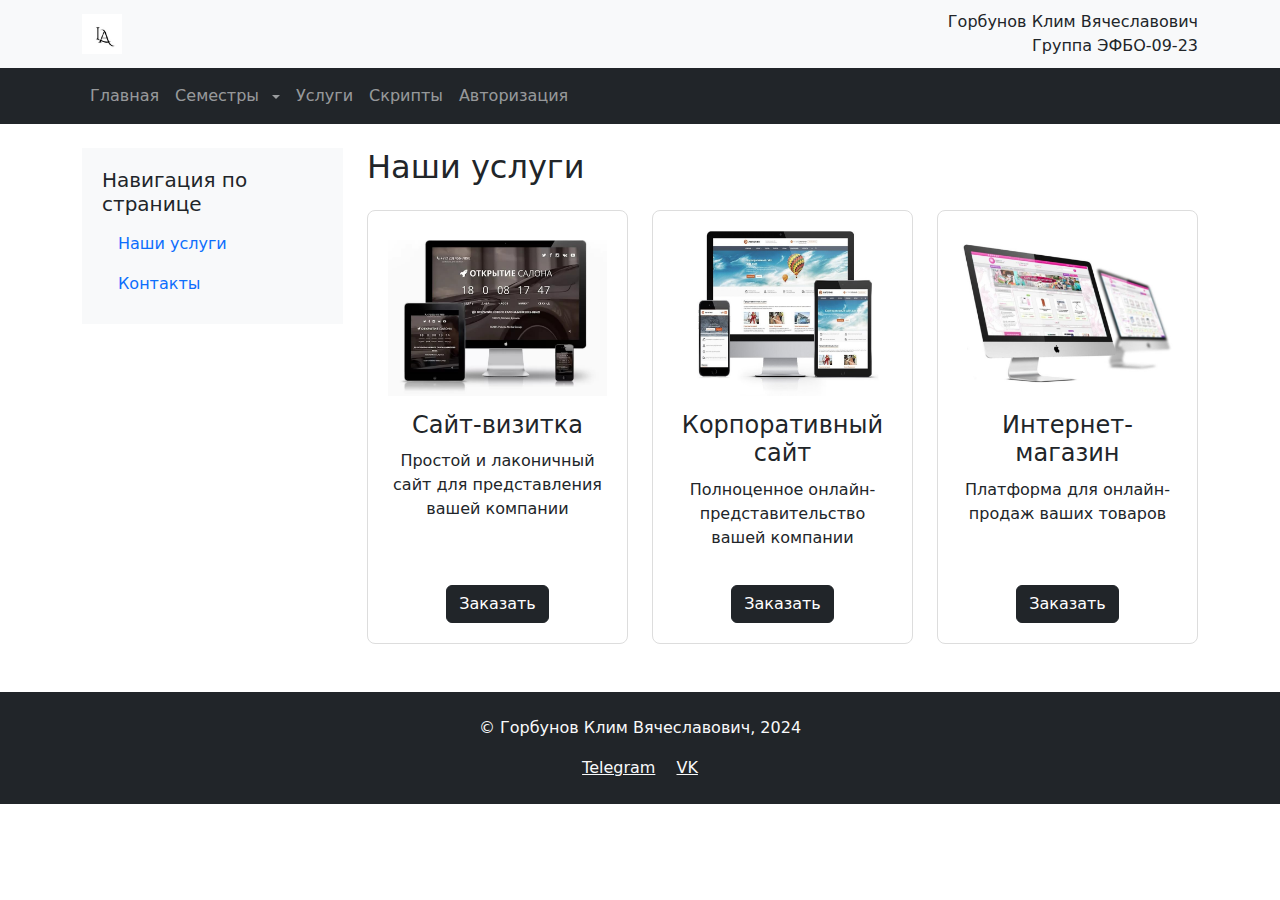
<file: services.html>
<!DOCTYPE html>
<html lang="ru">
<head>
    <meta charset="UTF-8">
    <meta name="viewport" content="width=device-width, initial-scale=1.0">
    <title>Разработка веб-приложений</title>
    <link href="https://cdn.jsdelivr.net/npm/bootstrap@5.3.2/dist/css/bootstrap.min.css" rel="stylesheet">
    <link rel="stylesheet" href="https://cdn.jsdelivr.net/npm/bootstrap-icons@1.11.0/font/bootstrap-icons.css">
    <link rel="stylesheet" href="main.css">
</head>
<body>
    <!-- Шапка -->
    <header class="header-top">
        <div class="container">
            <div class="row align-items-center">
                <div class="col-md-6 logo-container">
                    <a href="/"><img src="img/logo.png" alt="Логотип" class="logo"></a>
                </div>
                <div class="col-md-6 student-info">
                    <div class="text-dark">Горбунов Клим Вячеславович</div>
                    <div>Группа ЭФБО-09-23</div>
                </div>
            </div>
        </div>
    </header>

    <!-- Навигация -->
    <nav class="navbar navbar-expand-lg navbar-dark bg-dark">
        <div class="container">
            <button class="navbar-toggler" type="button" data-bs-toggle="collapse" data-bs-target="#navbarNav">
                <span class="navbar-toggler-icon"></span>
            </button>
            <div class="collapse navbar-collapse" id="navbarNav">
                <ul class="navbar-nav">
                    <li class="nav-item">
                        <a class="nav-link" href="index.html">Главная</a>
                    </li>
                    <li class="nav-item dropdown">
                        <a class="nav-link dropdown-toggle" href="#" role="button" data-bs-toggle="dropdown">
                            Семестры
                        </a>
                        <ul class="dropdown-menu">
                            <li><a class="dropdown-item" href="semester1.html">Семестр 1</a></li>
                            <li><a class="dropdown-item" href="#">Семестр 2</a></li>
                        </ul>
                    </li>
                    <li class="nav-item">
                        <a class="nav-link" href="services.html">Услуги</a>
                    </li>
                    <li class="nav-item">
                        <a class="nav-link" href="programki.html">Скрипты</a>
                    </li>
                    <li class="nav-item">
                        <a class="nav-link" href="#">Авторизация</a>
                    </li>
                </ul>
            </div>
        </div>
    </nav>

    <!-- Main Content -->
    <div class="container mt-4">
        <div class="row">
            <!-- Sidebar -->
            <div class="col-md-3">
                <div class="sidebar">
                    <h5>Навигация по странице</h5>
                    <ul class="nav flex-column">
                        <li class="nav-item">
                            <a class="nav-link" href="#services">Наши услуги</a>
                        </li>
                        <li class="nav-item">
                            <a class="nav-link" href="#contacts">Контакты</a>
                        </li>
                    </ul>
                </div>
            </div>

            <!-- Services -->
            <div class="col-md-9">
                <h2 id="services" class="mb-4">Наши услуги</h2>
                <div class="row">
                    <div class="col-md-4">
                        <div class="service-card">
                            <img src="img/sajt-viz.jpg" alt="Сайт-визитка" class="service-image">
                            <h4>Сайт-визитка</h4>
                            <p>Простой и лаконичный сайт для представления вашей компании</p>
                            <button class="btn btn-dark" onclick="openModal('Сайт-визитка')">Заказать</button>
                        </div>
                    </div>
                    <div class="col-md-4">
                        <div class="service-card">
                            <img src="img/corp-site.jpg" alt="Корпоративный сайт" class="service-image">
                            <h4>Корпоративный сайт</h4>
                            <p>Полноценное онлайн-представительство вашей компании</p>
                            <button class="btn btn-dark" onclick="openModal('Корпоративный сайт')">Заказать</button>
                        </div>
                    </div>
                    <div class="col-md-4">
                        <div class="service-card">
                            <img src="img/int-mag.jpg" alt="Интернет-магазин" class="service-image">
                            <h4>Интернет-магазин</h4>
                            <p>Платформа для онлайн-продаж ваших товаров</p>
                            <button class="btn btn-dark" onclick="openModal('Интернет-магазин')">Заказать</button>
                        </div>
                    </div>
                </div>
            </div>
        </div>
    </div>

    <!-- Modal Form -->
    <div class="modal" id="modal" tabindex="-1">
        <div class="modal-dialog modal-dialog-centered">
            <div class="modal-content">
                <div class="modal-header">
                    <h5 class="modal-title">Заказать разработку веб-приложения</h5>
                    <button type="button" class="btn-close" onclick="closeModal()"></button>
                </div>
                <div class="modal-body">
                    <form id="orderForm">
                        <div class="mb-3">
                            <label class="form-label">Услуга:</label>
                            <input type="text" class="form-control" id="serviceType" readonly>
                        </div>
                        <div class="mb-3">
                            <label class="form-label">Как вас зовут:</label>
                            <input type="text" class="form-control" placeholder="Иванов Иван Иванович" required>
                        </div>
                        <div class="mb-3">
                            <label class="form-label">Ваш e-mail:</label>
                            <input type="email" class="form-control" placeholder="yourname@example.com" required>
                        </div>
                        <div class="mb-3">
                            <label class="form-label">Телефон:</label>
                            <input type="tel" class="form-control" id="phone" placeholder="+7 (999) 999-99-99" required>
                        </div>
                        <div class="mb-3">
                            <label class="form-label">Страна:</label>
                            <select class="form-select" required>
                                <option value="">Выберите страну</option>
                                <option value="RU">Россия</option>
                                <option value="BY">Беларусь</option>
                                <option value="KZ">Казахстан</option>
                            </select>
                        </div>
                        <div class="mb-3">
                            <label class="form-label">Дата:</label>
                            <input type="date" class="form-control" required>
                        </div>
                        <div class="mb-3">
                            <label class="form-label">Комментарий:</label>
                            <textarea class="form-control" rows="4"></textarea>
                        </div>
                        <button type="submit" class="btn btn-dark w-100">Отправить</button>
                    </form>
                </div>
            </div>
        </div>
    </div>

    <script>
        // Открытие модального окна
        function openModal(serviceType) {
            const modal = document.getElementById('modal');
            const serviceInput = document.getElementById('serviceType');
            modal.style.display = 'block';
            serviceInput.value = serviceType;
        }

        // Закрытие модального окна
        function closeModal() {
            const modal = document.getElementById('modal');
            modal.style.display = 'none';
        }

        // Закрытие при клике вне модального окна
        window.onclick = function(event) {
            const modal = document.getElementById('modal');
            if (event.target === modal) {
                modal.style.display = 'none';
            }
        }
        // Маска для телефона
        document.getElementById('phone').addEventListener('input', function (e) {
            var x = e.target.value.replace(/\D/g, '').match(/(\d{0,1})(\d{0,3})(\d{0,3})(\d{0,2})(\d{0,2})/);
            e.target.value = !x[2] ? x[1] : '+' + x[1] + ' (' + x[2] + ') ' + x[3] + (x[4] ? '-' + x[4] : '') + (x[5] ? '-' + x[5] : '');
        });
    </script>

    <!-- Footer -->
    <footer class="bg-dark text-light py-4 mt-5">
        <div class="container text-center">
            <p>© Горбунов Клим Вячеславович, 2024</p>
            <div>
                <a href="https://t.me/klimgorbunov" class="text-light me-3">Telegram</a>
                <a href="https://vk.com/gorbunov_kl" class="text-light">VK</a>
            </div>
        </div>
    </footer>
    <button class="scroll-to-top" id="scrollToTop" title="Наверх">
        <i class="bi bi-arrow-up-short" style="font-size: 2rem;"></i>
    </button>

    <script src="https://cdnjs.cloudflare.com/ajax/libs/bootstrap/5.3.2/js/bootstrap.bundle.min.js"></script>
    <script src="script.js"></script>
</body>
</html>
</file>
<file: main.css>
.header-top {
  background-color: #f8f9fa;
  padding: 10px 0;
}

.logo {
  max-height: 40px;
  width: auto;
}

.student-info {
  text-align: right;
}

@media (max-width: 768px) {
  .student-info {
      text-align: center;
      
  }
  .logo-container{
    text-align: center;
  }

  .sidebar {
    margin-bottom: 20px;
}
}

.sidebar {
  background-color: #f8f9fa;
  padding: 20px;
}

@media (max-width: 768px) {
  .sidebar {
      display: none;
  }
}

.profile-image {
  max-width: 300px;
  height: auto;
}

.video-container {
  display: flex;
  max-width: 100%;
  margin: 20px 0;
}

.video-container img {
  max-width: 100%;
  height: auto;
}

.scroll-to-top {
  position: fixed;
  bottom: 25px;
  right: 25px;
  width: 50px;
  height: 50px;
  border-radius: 50%;
  background-color: #212529;
  color: white;
  display: flex;
  justify-content: center;
  align-items: center;
  cursor: pointer;
  opacity: 0;
  visibility: hidden;
  transition: all 0.3s ease-in-out;
  z-index: 1000;
  border: none;
}

.scroll-to-top:hover {
  background-color: #0d6efd;
  transform: translateY(-3px);
}

.scroll-to-top.show {
  opacity: 1;
  visibility: visible;
}

/* Добавление тени при наведении */
.scroll-to-top:hover {
  box-shadow: 0 4px 12px rgba(0, 0, 0, 0.15);
}

.dropdown-menu {
  background-color: #343a40;
  border: 1px solid rgba(255,255,255,.1);
}

.dropdown-item {
  color: rgba(255,255,255,.7);
}

.dropdown-item:hover {
  background-color: #495057;
  color: white;
}

/* Стиль для активного состояния кнопки выпадающего списка */
.nav-item.dropdown .nav-link:focus {
  color: white;
}

/* Добавляем стрелочку к дропдауну */
.dropdown-toggle::after {
  margin-left: 0.5em;
  vertical-align: middle;
}


.sidebar { background-color: #f8f9fa; padding: 20px; }
.pdf-container { width: 100%; height: 800px; }
.map-container { width: 100%; height: 400px; margin-bottom: 20px; }
.carousel-item img { height: 400px; object-fit: cover; }

.attendance, .completion {
  cursor: pointer;
  text-align: center;
  width: 80px; 
}

.modal {
  background-color: rgba(0, 0, 0, 0.5);
}
.modal-content {
  border-radius: 8px;
}

.service-card {
  border: 1px solid #ddd;
  padding: 20px;
  margin-bottom: 20px;
  border-radius: 8px;
  display: flex;
  flex-direction: column;
  align-items: center;
  text-align: center;
  height: 100%;
}

.service-image {
  width: 100%;
  height: auto;
  margin-bottom: 15px;
}

.service-card h4 {
  margin-bottom: 10px;
  word-wrap: break-word;
  overflow-wrap: break-word;
}

.service-card p {
  flex-grow: 1;
  margin-bottom: 15px;
  word-wrap: break-word;
  overflow-wrap: break-word;
}

.service-card button {
  margin-top: auto;
}

.botton-zadanie {
  padding: 10px;
}

.container-botton {
  display: flex;
  flex-wrap: wrap;
  justify-content: center;
  align-items: center;
}


h1 {
  transition: transform 0.3s ease;
}

p {
  transition: background-color 0.5s ease;
  cursor: pointer;
}

.profile-image {
  transition: transform 0.6s ease;
  cursor: pointer;
}

#submissionMessage {
  display: none;
  color: red;
  transition: color 0.5s ease;
  font-size: 1.2em;
}


/* Общие стили модального окна */
.modal2 {
  display: none; /* Изначально скрыто */
  position: fixed;
  top: 0;
  left: 0;
  width: 100%;
  height: 100%;
  background: rgba(0, 0, 0, 0.5);
  justify-content: center;
  align-items: center;
  z-index: 1000;
}

/* Стили для содержимого модального окна */
.modal-content2 {
  padding: 20px;
  background-color: white;
  border-radius: 8px;
  box-shadow: 0 4px 8px rgba(0, 0, 0, 0.3);
  text-align: center;
  animation: pulseColor 1.5s infinite; /* Анимация переливания */
}

/* Анимация переливающегося цвета */
@keyframes pulseColor {
  0% {
    background-color: #ffffff;
  }
  100% {
    background-color: #0000ff;
  }
}

/* Стили для новой таблицы и анимаций */
#lecturesTable tbody tr {
  opacity: 0; /* Начинаем с невидимых строк */
  transition: opacity 0.5s ease;
}

#lecturesContainer {
  transition: opacity 0.3s ease;
}
</file>
